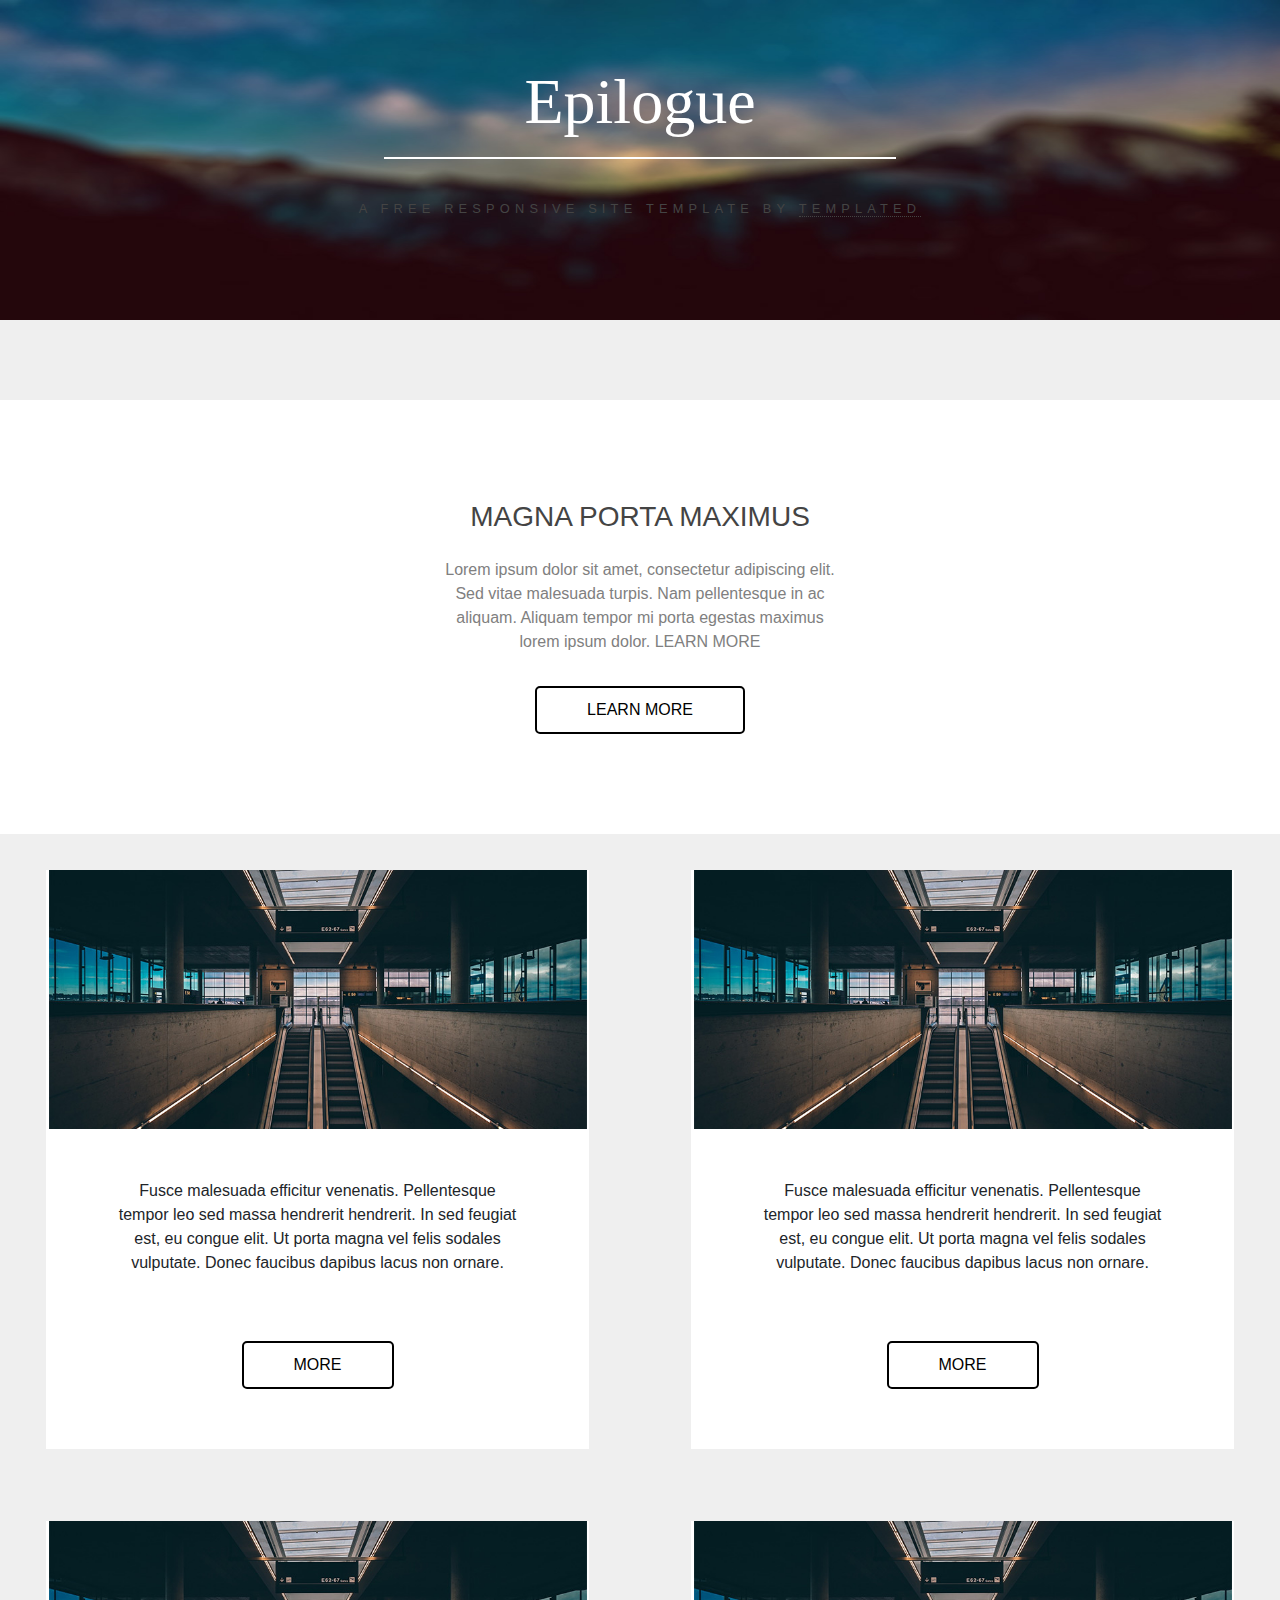
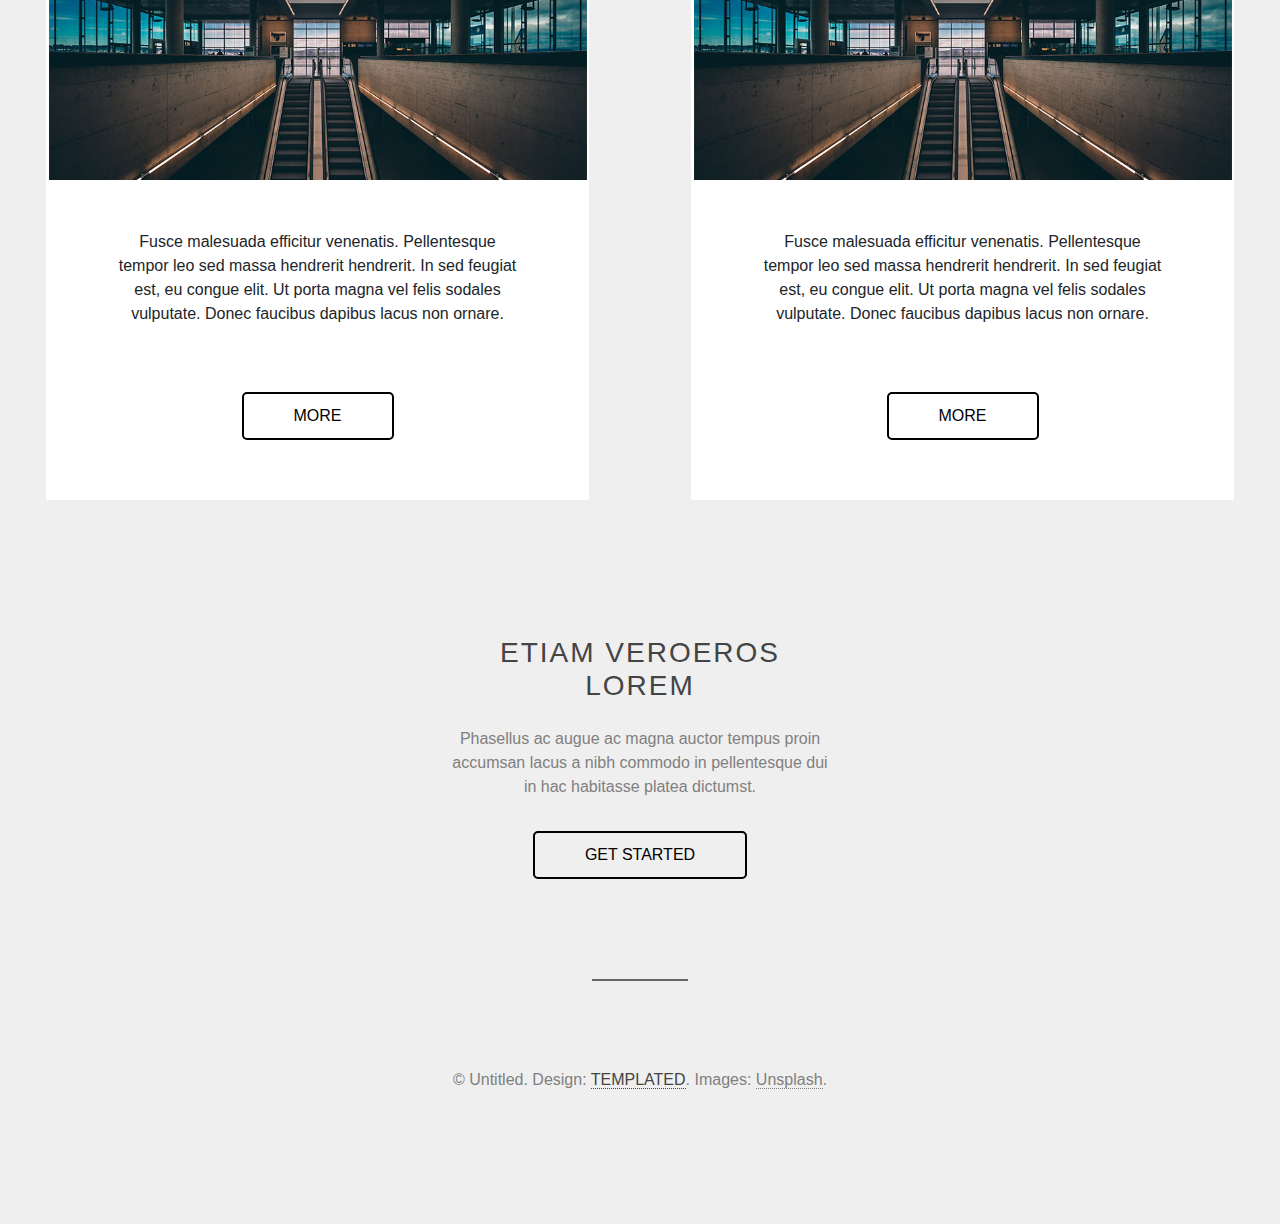
<file: tapsiriq 1/index.html>
<!DOCTYPE html>
<html lang="en">

<head>
    <meta charset="UTF-8">
    <meta name="viewport" content="width=device-width, initial-scale=1.0">
    <meta http-equiv="X-UA-Compatible" content="ie=edge">
    <title>Document</title>
    <link rel="stylesheet" href="https://stackpath.bootstrapcdn.com/bootstrap/4.3.1/css/bootstrap.min.css">
    <link rel="stylesheet" href="css/style.css">
    <link rel="stylesheet" href="https://use.fontawesome.com/releases/v5.8.1/css/all.css"
        integrity="sha384-50oBUHEmvpQ+1lW4y57PTFmhCaXp0ML5d60M1M7uH2+nqUivzIebhndOJK28anvf" crossorigin="anonymous">
</head>

<body>
    <main>
        <section id="head">
            <div class="image"><img src="images/banner.jpg" alt="">
                <div class="inner">
                    <h1>Epilogue</h1>
                    <p>A FREE RESPONSIVE SITE TEMPLATE BY <span><a href="#">TEMPLATED</a></span></p>
                </div>
            </div>

        </section>
        <section id="container">
            <div class="main">
                <div class="main-class">
                    <div class="row">
                        <div class="col-12 cardss">
                            <i class="far fa-gem"></i>
                            <h2>MAGNA PORTA MAXIMUS</h2>
                            <p>Lorem ipsum dolor sit amet, consectetur adipiscing elit. Sed vitae
                                malesuada turpis. Nam pellentesque in ac aliquam. Aliquam tempor
                                mi porta egestas maximus lorem ipsum dolor.
                                LEARN MORE</p>
                            <button class="learn">LEARN MORE</button>
                        </div>
                        <div class="col-6">
                            <div class="person">

                                <img src="images/pic03.jpg">
                                <div class="person-text">
                                    <p>Fusce malesuada efficitur venenatis. Pellentesque tempor leo sed massa hendrerit
                                        hendrerit. In sed feugiat est, eu congue elit. Ut porta magna vel felis sodales
                                        vulputate. Donec faucibus dapibus lacus non ornare.</p>
                                    <button class="MORE">MORE</button>
                                </div>


                            </div>
                        </div>
                        <div class="col-6">
                            <div class="person">
                                <img src="images/pic03.jpg">
                                <div class="person-text">
                                    <p>Fusce malesuada efficitur venenatis. Pellentesque tempor leo sed massa hendrerit
                                        hendrerit. In sed feugiat est, eu congue elit. Ut porta magna vel felis sodales
                                        vulputate. Donec faucibus dapibus lacus non ornare.</p>
                                    <button class="MORE">MORE</button>
                                </div>
                            </div>
                        </div>
                        <div class="col-6  ">
                            <div class="person">
                                <img src="images/pic03.jpg">
                                <div class="person-text">
                                    <p>Fusce malesuada efficitur venenatis. Pellentesque tempor leo sed massa hendrerit
                                        hendrerit. In sed feugiat est, eu congue elit. Ut porta magna vel felis sodales
                                        vulputate. Donec faucibus dapibus lacus non ornare.</p>
                                    <button class="MORE">MORE</button>
                                </div>
                            </div>
                        </div>
                        <div class="col-6">
                            <div class="person">
                                <img src="images/pic03.jpg">
                                <div class="person-text">
                                    <p>Fusce malesuada efficitur venenatis. Pellentesque tempor leo sed massa hendrerit
                                        hendrerit. In sed feugiat est, eu congue elit. Ut porta magna vel felis sodales
                                        vulputate. Donec faucibus dapibus lacus non ornare.</p>
                                    <button class="MORE">MORE</button>
                                </div>
                            </div>
                        </div>
                        <div class="col-12">
                            <div class="end">
                                <h1>ETIAM VEROEROS LOREM</h1>
                                <p>Phasellus ac augue ac magna auctor tempus proin
                                    accumsan lacus a nibh commodo in pellentesque dui
                                    in hac habitasse platea dictumst.</p>
                                <button class="MORE">GET STARTED</button>
                            </div>
                        </div>
                    </div>

                </div>
            </div>
        </section>
    </main>
    <footer>
        <div class="col-12">
            <div class="line">
            </div>
            <div class="flex">
                <i class="fab fa-facebook-f"></i>
                <i class="fab fa-twitter"></i>
                <i class="fab fa-instagram"></i>
                <i class="fab fa-linkedin-in"></i>
            </div>
            <p>© Untitled. Design: <span><a href>TEMPLATED</a></span>. Images: <span><a>Unsplash</a></span>.</p>
        </div>
    </footer>

</body>

</html>
</file>
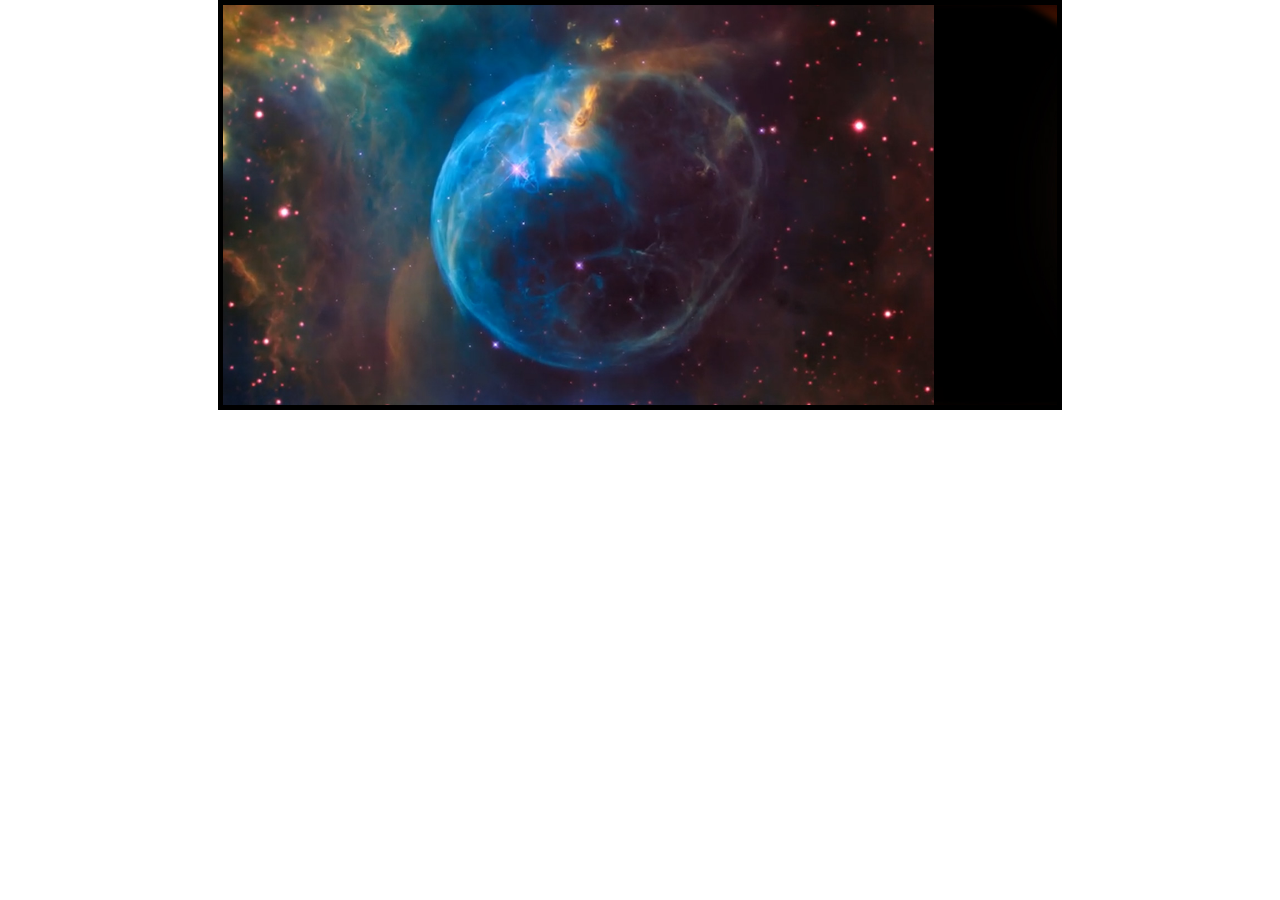
<file: tapsiriq 2/carousel.html>
<!DOCTYPE html>
<html lang="en">

<head>
    <meta charset="UTF-8">
    <meta name="viewport" content="width=device-width, initial-scale=1.0">
    <meta http-equiv="X-UA-Compatible" content="ie=edge">
    <title>Document</title>
    <link rel="stylesheet" href="carousel.css">
    <link rel="stylesheet" href="https://use.fontawesome.com/releases/v5.8.1/css/all.css"
        integrity="sha384-50oBUHEmvpQ+1lW4y57PTFmhCaXp0ML5d60M1M7uH2+nqUivzIebhndOJK28anvf" crossorigin="anonymous">
</head>

<body>
    <div class="carousel-container">
            <i id="prevBtn" class="fas fa-arrow-left"></i>
            <i id="nextBtn" class="fas fa-arrow-right"></i>
        <div class="carousel-slide">
            <img src="images/Wallpaper-v4-1280x720.jpg" id="lastClone" alt="">
            <img src="images/pic01.jpg" alt="">
            <img src="images/pic02.jpg" alt="">
            <img src="images/pic05.jpg" alt="">
            <img src="images/pic06.jpg" alt="">
            <img src="images/Wallpaper-v4-1280x720.jpg" alt="">
            <img src="images/pic01.jpg" id="firstClone" alt="">
        </div>
    </div>

    





    <script src="app.js"></script>
</body>

</html>
</file>
<file: tapsiriq 1/css/style.css>
.image img {
    width: 100%;
    height: 20em;
    position: absolute;
}

.image {
    position: relative;
}

body {
    background-color: #efefef;
    height: 100%;
}

.inner {
    position: absolute;
    text-align: center;
    height: 20em;
    width: 100%;
    transform: translateY(20%);
    z-index: 1;
}

.inner h1 {
    font-size: 4em;
    padding: 0 0.5em 0.25em 0.5em;
    border-bottom: solid 2px #ffffff;
    font-weight: 200;
    font-family: "Pacifico", cursive;
    margin: 0px 30%;
    color: white;
}

.inner p {
    text-transform: uppercase;
    letter-spacing: 0.325rem;
    font-weight: 400;
    font-size: 0.8em;
    padding: 0 1.25em;
    color: #444;
    margin-top: 40px;
}

.inner span a {
    color: #444;
    transition: color 0.2s ease, border-bottom-color 0.2s ease;
    text-decoration: none;
    border-bottom: dotted 1px;
}

.inner span a:hover {
    color: #EF6480 !important;
}

.main {
    width: auto;
}

#head {
    height: 25em;
}

.main-class {
    width: 1260px;
    margin: 0 auto;
}

.cardss {
    background-color: white;
    padding: 100px 340px;
    text-align: center;
    width: auto;
}

.cardss h2 {
    font-size: 1.75em;
    color: #444444;
}

.cardss p {
    color: gray;
    padding: 1em 0;
}

.cardss i {
    font-size: 50px;
    color: gray;
    padding-bottom: 1em
}

button {
    background-color: transparent;
    border: 2px solid black;
    transition: all 0.2s ease-in;
    padding: 10px 50px;
    border-radius: 5px;
}

button:hover {
    border-color: #EF6480;
    color: #EF6480;
}

.person img {
    width: 538px;
    height: 259px;
}

.person p {
    padding: 50px 0;
}

.person {
    text-align: center;
    margin: 36px 36px;
    background-color: white;
}

.person-text {
    text-align: center;
    padding: 0 70px;
    padding-bottom: 60px;
}

.col-12 {
    padding: 100px 450px;
    text-align: center;
    width: auto;
}

.col-12 h1 {
    font-size: 1.75em;
    color: #444444;
    letter-spacing: 2px
}

.col-12 p {
    color: gray;
    padding: 1em 0;
}

.col-12 i {
    font-size: 50px;
    color: gray;
    padding-bottom: 1em
}

.line::before {
    content: '';
    display: inline-block;
    width: 6em;
    height: 2px;
    background-color: #666666;
    margin-bottom: 4em;
}

.line {
    margin-top: -100px;
}

 .col-12 i{
    transition: all 0.4s;
    font-size: 20px;
}

i:hover {
    color: #EF6480;
}
.col-12 span a {
    color: #444;
    transition: color 0.2s ease, border-bottom-color 0.2s ease;
    text-decoration: none;
    border-bottom: dotted 1px;
}

.col-12 span a:hover {
    color: #EF6480 !important;
}
</file>
<file: tapsiriq 2/carousel.css>
*{
    padding: 0px;
    margin: 0px;
    box-sizing: border-box;
}
img{
    width: 1002px;
    height: 400px;
}
.carousel-container{
    width: 66%;
    margin: auto;
    overflow: hidden;
    border: 5px solid black;
    position: relative;

}
.carousel-slide{
    display: flex;
    width: 100%;
    height: 400px;
}
#prevBtn{
    position: absolute;
    top: 50%;
    z-index: 1;
    left: 5%;
    font-size: 30px;
    color: white;
    opacity: 0.7;
     
}
#nextBtn{
    position: absolute;
    top: 50%;
    z-index: 1;
    right: 5%;
    font-size: 30px;
    color: white;
    opacity: 0.7;
     
}
</file>
